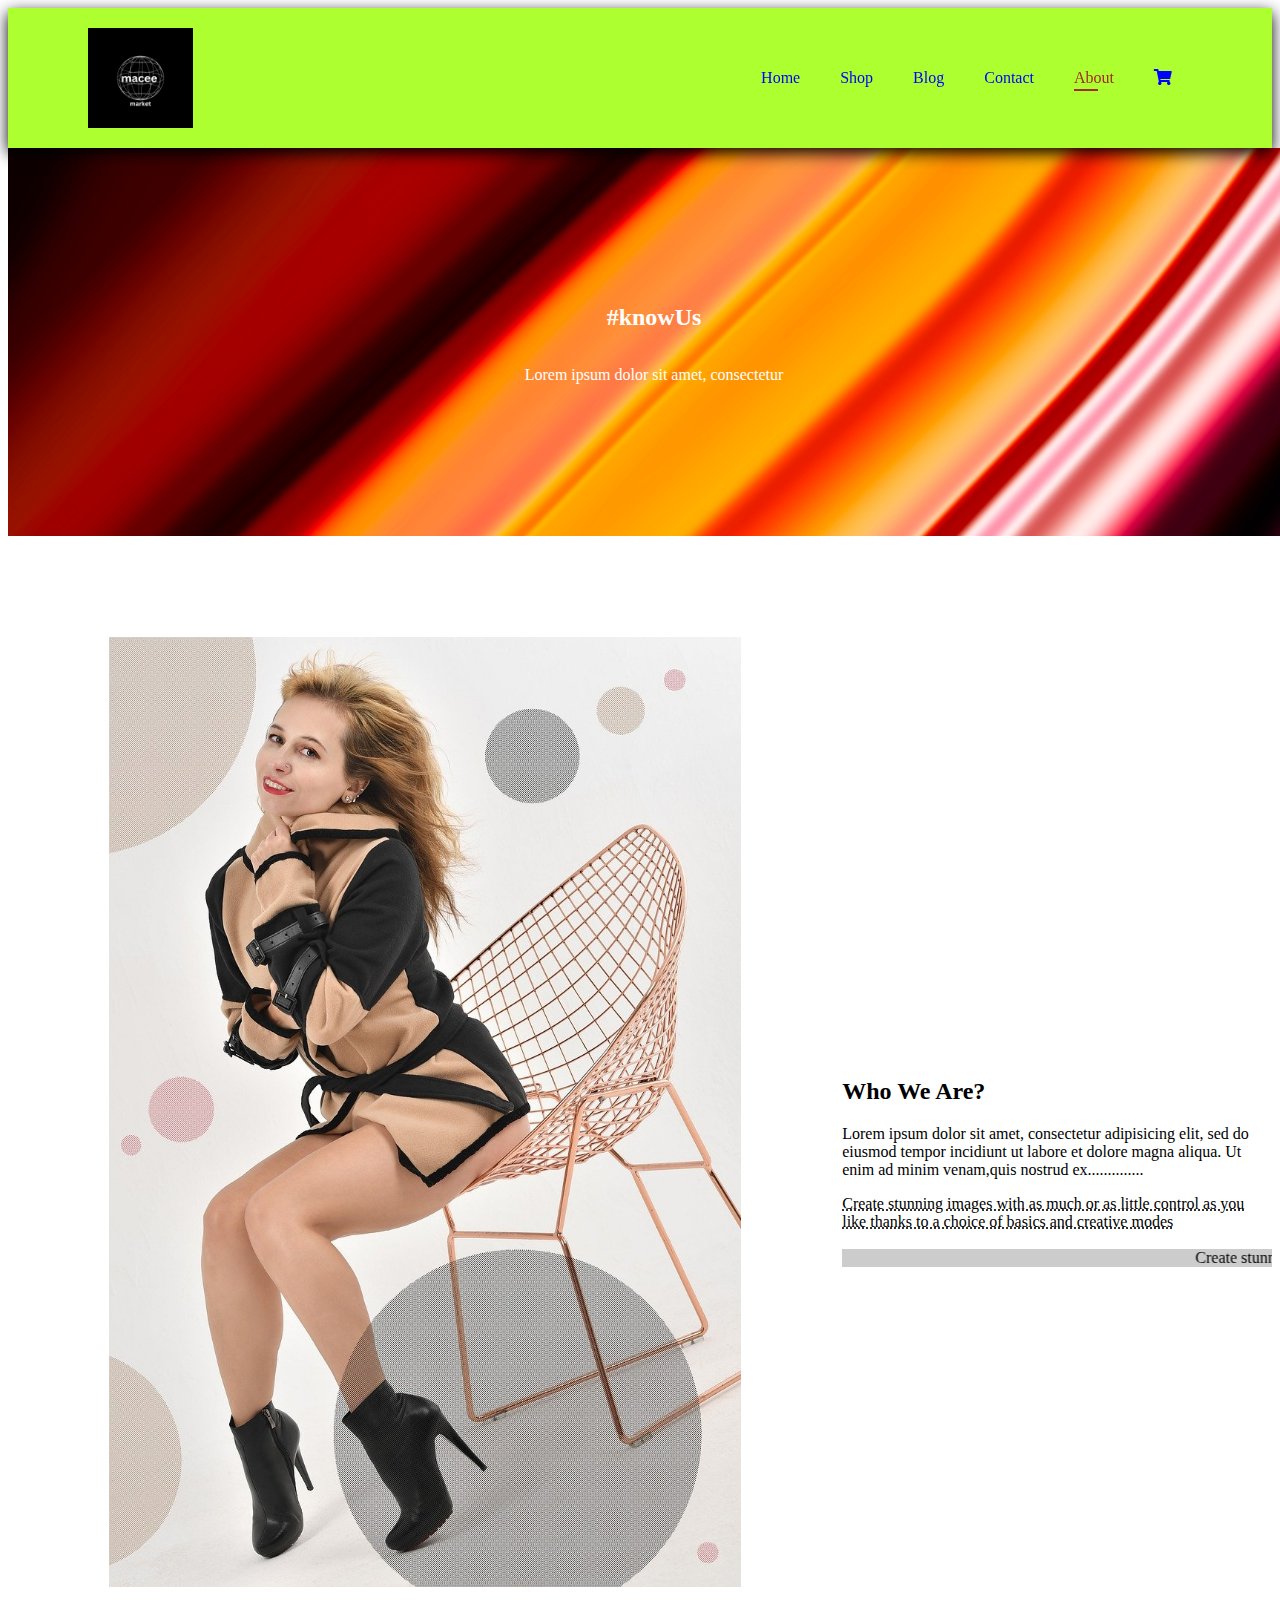
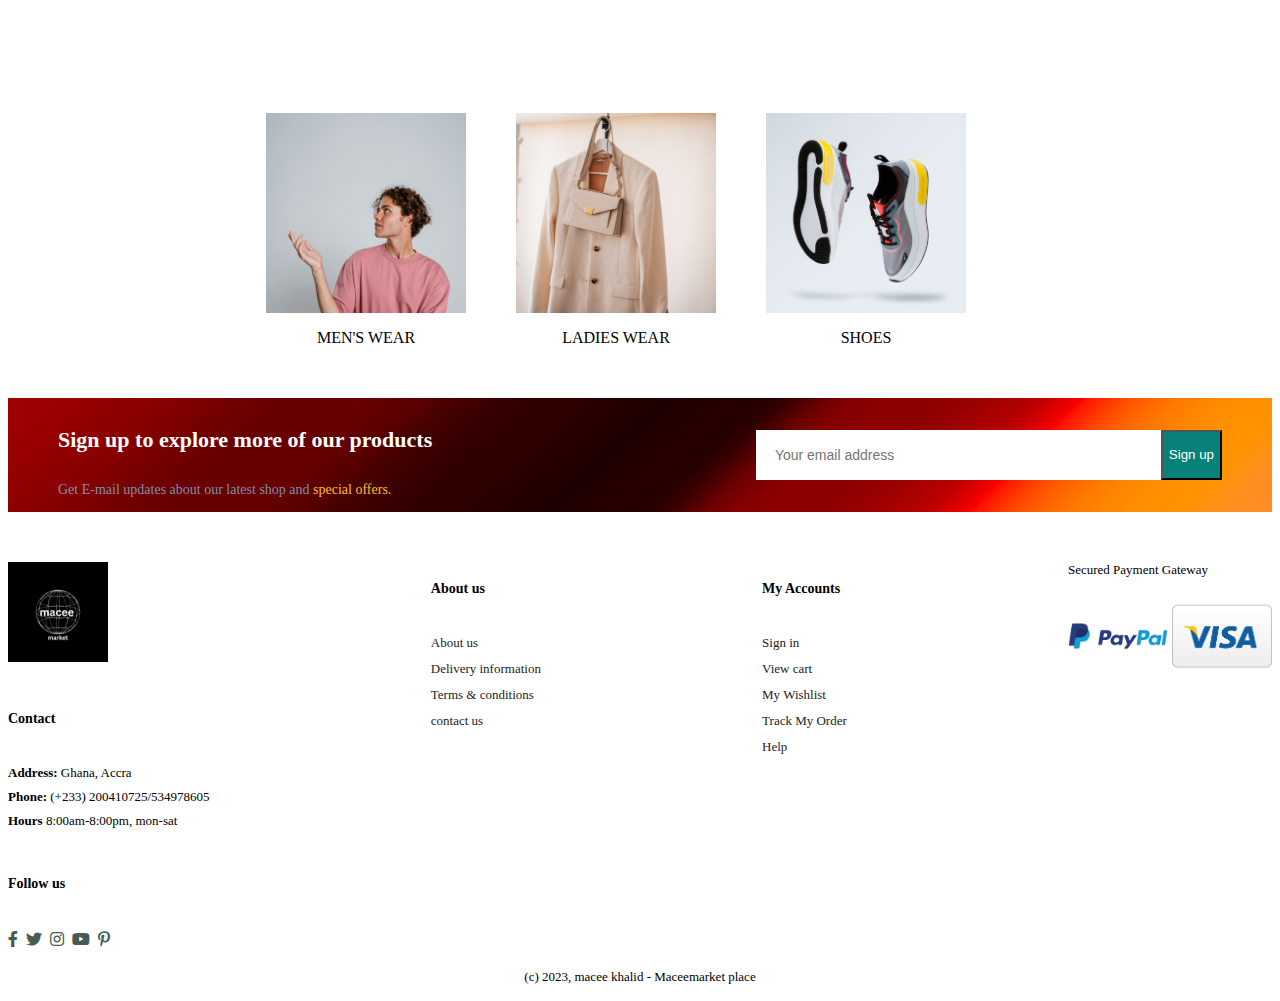
<file: about.html>
<!doctype>
<html lang="en">
<head>
    <meta charset="uf-8">
    <meta http-equiv="x-UA-compatible" content="EF=edge">
    <meta name="viewport" content="width=device-width, initial-scale=1.0">
    <title>welcome | macee</title>
    <link rel="stylesheet" href="https://cdnjs.cloudflare.com/ajax/libs/font-awesome/5.15.3/css/all.min.css" />
    <link rel="stylesheet" href="style.css">
</head>
<body>
    <section id="header">
        <a href="#"><img src="img/logo.png" class="logo" width="105px" height="100px"></a>
        <div>
            <ul id="navbar">

                <li><a href="index.html">Home</a></li>
                <li><a href="shop.html">Shop</a></li>
                <li><a href="blog.html">Blog</a></li>
                <li><a href="contact.html">Contact</a></li>
                <li><a class="active" href="about.html">About</a></li>
                <li><a href="cart.html"><i class="fa fa-shopping-cart"></i></a></li>
            </ul>
        </div>
    </section>
    <section id="page-header" class="about-header">
        <h2>#knowUs</h2>
        <p>Lorem ipsum dolor sit amet, consectetur </p>
    </section>
    <section id="about-head" class="section-p1">
        <img src="img/woman2.jpg">
        <div>
            <h2>Who We Are?</h2>
            <p>Lorem ipsum dolor sit amet, consectetur adipisicing elit, sed do eiusmod
            tempor incidiunt ut labore et dolore magna aliqua. Ut enim ad minim venam,quis
            nostrud ex..............</p>
            <abbr title="">Create stunning images with as much or as little control as you
            like thanks to a choice of basics and creative modes</abbr>
            <br><br>

            <marquee bgcolor="#ccc" loop="-1" scrollamount="5" width="100%">Create stunning images with as much or as little control as you
            like thanks to a choice of basics and creative modes</marquee>
        </div>
    </section>
    <section id="feature">
        <div class="fe-box">
            <img src="img/mart-production.jpg" width="200" height="200">
            <p>MEN'S WEAR</p>
        </div>
        <div class="ladies">
            <img src="img/pnw-production.jpg" width="200" height="200">
            <p>LADIES WEAR</p>
        </div>
        <div class="shoes">
            <img src="img/melvin-buezo.jpg" width="200" height="200">
            <p>SHOES</p>
        </div>

    </section>
     <section id="newsletter">
        <div class="newstext">
            <h4>Sign up to explore more of our products</h4>
            <p>Get E-mail updates about our latest shop and <span>special offers.</span></p>
        </div>
        <div class="form">
            <input type="text" placeholder="Your email address">
            <button class="normal">Sign up</button>
        </div>
    </section>
    <footer class="section-p1">
        <div class="col">
            <img class="logo" src="img/logo.png" width="100" height="100">
            <h4>Contact</h4>
            <p><strong>Address: </strong> Ghana, Accra</p>
            <p><strong>Phone:</strong> (+233) 200410725/534978605</p>
            <p><strong>Hours</strong> 8:00am-8:00pm, mon-sat</p>
            <div class="follow">
                <h4>Follow us</h4>
                <div class="icon">
                    <i class="fab fa-facebook-f"></i>
                    <i class="fab fa-twitter"></i>
                    <i class="fab fa-instagram"></i>
                    <i class="fab fa-youtube"></i>
                    <i class="fab fa-pinterest-p"></i>
                </div>
            </div>
        </div>
        <div class="col">
            <h4>About us</h4>
            <a href="#">About us</a>
            <a href="#">Delivery information</a>
            <a href="#">Terms & conditions</a>
            <a href="#">contact us</a>
        </div>
        <div class="col">
            <h4>My Accounts</h4>
            <a href="#">Sign in</a>
            <a href="#">View cart</a>
            <a href="#">My Wishlist</a>
            <a href="#">Track My Order</a>
            <a href="#">Help</a>
        </div>
        <div class="cole install">
            <p>Secured Payment Gateway</p>
            <img src="img/paypal.png" height="100" width="100">
            <img src="img/visa.png" height="100" width="100">
        </div>
        <div class="copyright">
            <p>(c) 2023, macee khalid - Maceemarket place</p>
        </div>
    </footer>
    <script src="script.js"></script>
</body>
</html>
</file>
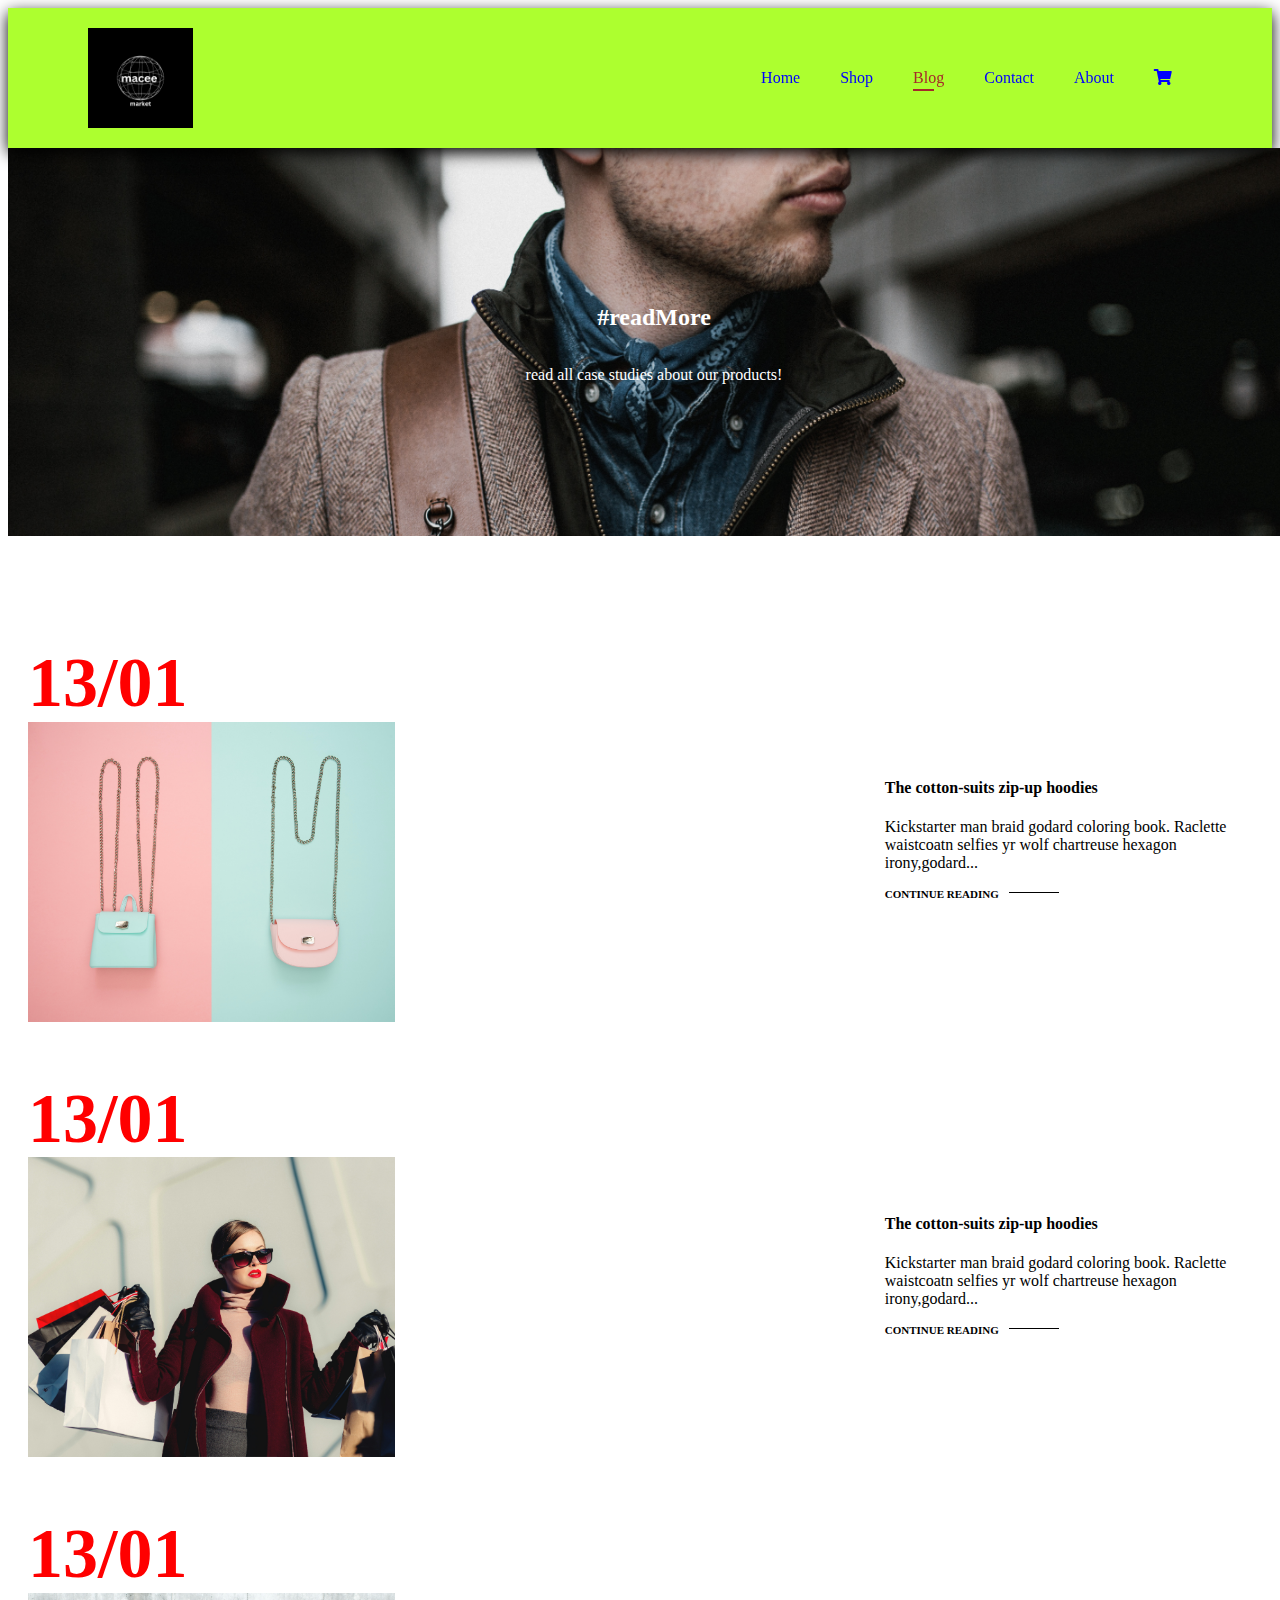
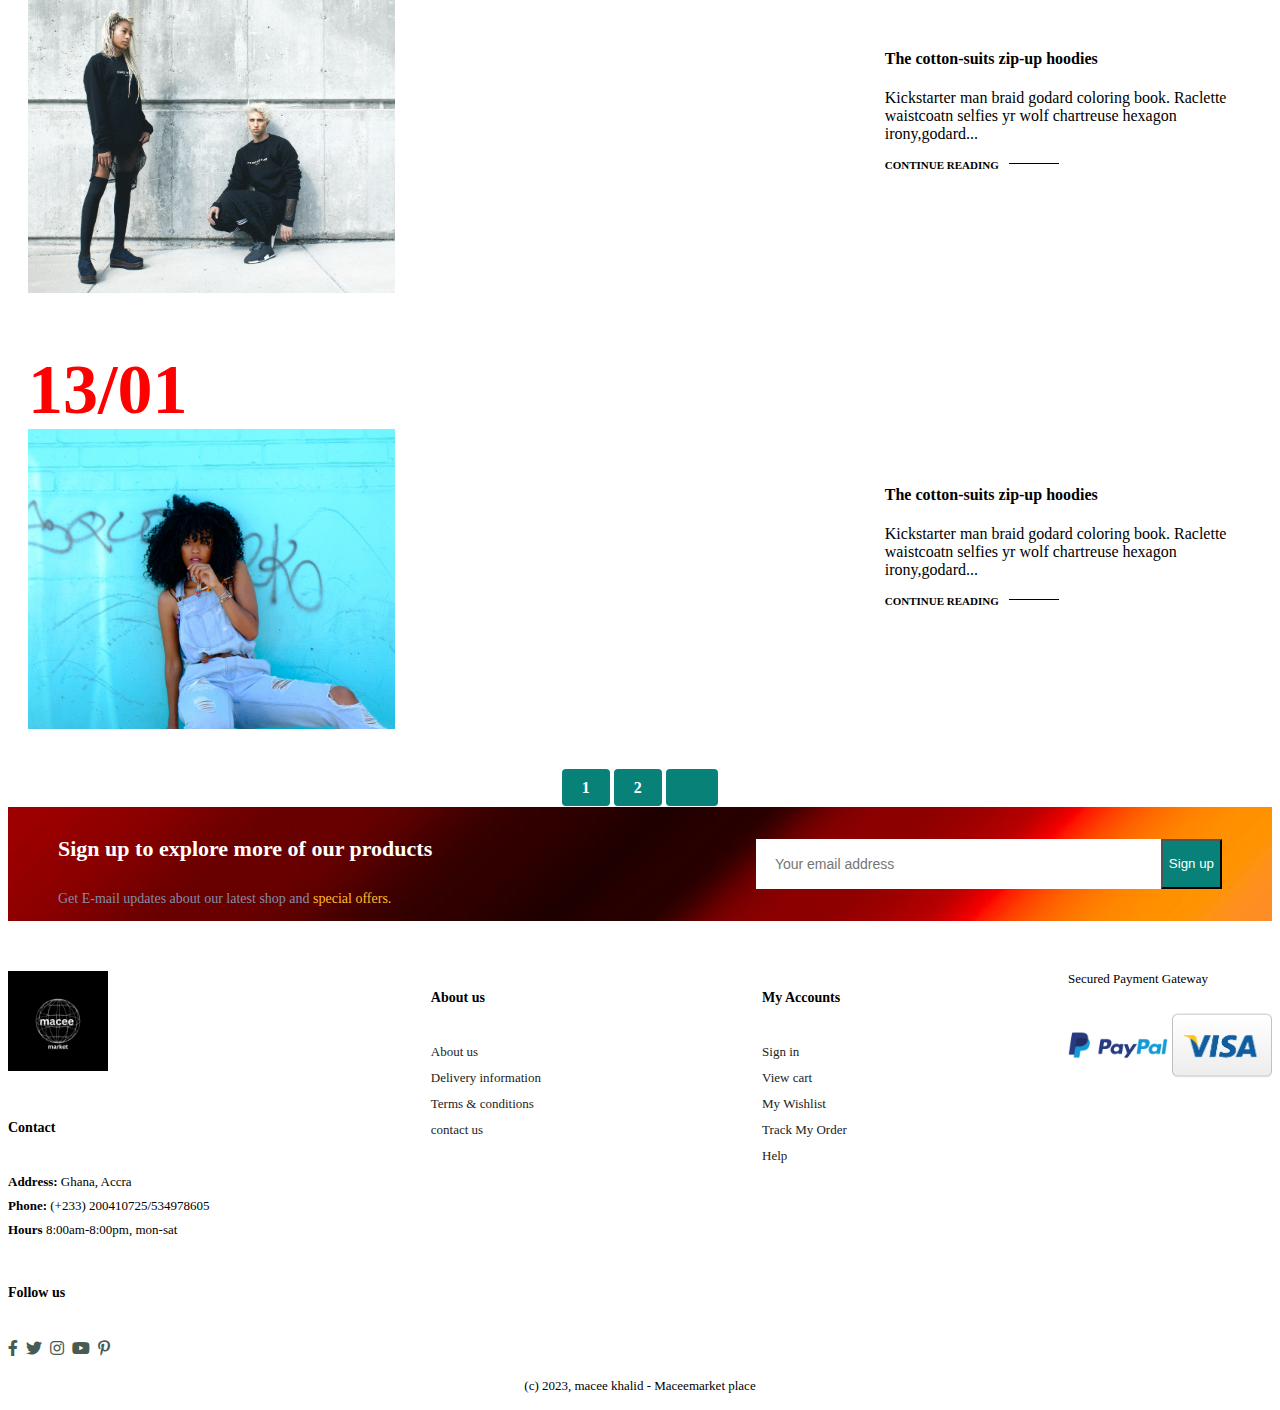
<file: blog.html>
<!doctype>
<html lang="en">
<head>
    <meta charset="uf-8">
    <meta http-equiv="x-UA-compatible" content="EF=edge">
    <meta name="viewport" content="width=device-width, initial-scale=1.0">
    <title>welcome | macee</title>
    <link rel="stylesheet" href="https://cdnjs.cloudflare.com/ajax/libs/font-awesome/5.15.3/css/all.min.css" />
    <link rel="stylesheet" href="style.css">
</head>
<body>
    <section id="header">
        <a href="#"><img src="img/logo.png" class="logo" width="105px" height="100px"></a>
        <div>
            <ul id="navbar">

                <li><a href="index.html">Home</a></li>
                <li><a href="shop.html">Shop</a></li>
                <li><a class="active" href="blog.html">Blog</a></li>
                <li><a href="contact.html">Contact</a></li>
                <li><a href="about.html">About</a></li>
                <li><a href="cart.html"><i class="fa fa-shopping-cart"></i></a></li>
            </ul>
        </div>
    </section>
    <section id="page-header" class="blog-header">
        <h2>#readMore</h2>
        <p>read all case studies about our products!</p>
    </section>
    <section id="blog">
        <div class="blog-box">
            <div class="blog-img">
                <img src="img/banner3.jpg">
            </div>
            <div class="blog-details">
                <h4>The cotton-suits zip-up hoodies</h4>
                <p>Kickstarter man braid godard coloring book. Raclette waistcoatn selfies
                yr wolf chartreuse hexagon irony,godard...</p>
                <a href="#">CONTINUE READING</a>
            </div>
            <H1>13/01</H1>
        </div>
         <div class="blog-box">
            <div class="blog-img">
                <img src="img/banner6.jpg">
            </div>
            <div class="blog-details">
                <h4>The cotton-suits zip-up hoodies</h4>
                <p>Kickstarter man braid godard coloring book. Raclette waistcoatn selfies
                yr wolf chartreuse hexagon irony,godard...</p>
                <a href="#">CONTINUE READING</a>
            </div>
            <H1>13/01</H1>
        </div>
         <div class="blog-box">
            <div class="blog-img">
                <img src="img/banner5.jpg">
            </div>
            <div class="blog-details">
                <h4>The cotton-suits zip-up hoodies</h4>
                <p>Kickstarter man braid godard coloring book. Raclette waistcoatn selfies
                yr wolf chartreuse hexagon irony,godard...</p>
                <a href="#">CONTINUE READING</a>
            </div>
            <H1>13/01</H1>
        </div>
         <div class="blog-box">
            <div class="blog-img">
                <img src="img/banner2.jpg">
            </div>
            <div class="blog-details">
                <h4>The cotton-suits zip-up hoodies</h4>
                <p>Kickstarter man braid godard coloring book. Raclette waistcoatn selfies
                yr wolf chartreuse hexagon irony,godard...</p>
                <a href="#">CONTINUE READING</a>
            </div>
            <H1>13/01</H1>
        </div>
    </section>
    <section id="pagination" class="section-p1">
        <a href="#">1</a>
        <a href="#">2</a>
        <a href="#"><i class="fal fa-long-arrow-alt-right"></i></a>
    </section>
    <section id="newsletter">
        <div class="newstext">
            <h4>Sign up to explore more of our products</h4>
            <p>Get E-mail updates about our latest shop and <span>special offers.</span></p>
        </div>
        <div class="form">
            <input type="text" placeholder="Your email address">
            <button class="normal">Sign up</button>
        </div>
    </section>
    <footer class="section-p1">
        <div class="col">
            <img class="logo" src="img/logo.png" width="100" height="100">
            <h4>Contact</h4>
            <p><strong>Address: </strong> Ghana, Accra</p>
            <p><strong>Phone:</strong> (+233) 200410725/534978605</p>
            <p><strong>Hours</strong> 8:00am-8:00pm, mon-sat</p>
            <div class="follow">
                <h4>Follow us</h4>
                <div class="icon">
                    <i class="fab fa-facebook-f"></i>
                    <i class="fab fa-twitter"></i>
                    <i class="fab fa-instagram"></i>
                    <i class="fab fa-youtube"></i>
                    <i class="fab fa-pinterest-p"></i>
                </div>
            </div>
        </div>
        <div class="col">
            <h4>About us</h4>
            <a href="#">About us</a>
            <a href="#">Delivery information</a>
            <a href="#">Terms & conditions</a>
            <a href="#">contact us</a>
        </div>
        <div class="col">
            <h4>My Accounts</h4>
            <a href="#">Sign in</a>
            <a href="#">View cart</a>
            <a href="#">My Wishlist</a>
            <a href="#">Track My Order</a>
            <a href="#">Help</a>
        </div>
        <div class="cole install">
            <p>Secured Payment Gateway</p>
            <img src="img/paypal.png" height="100" width="100">
            <img src="img/visa.png" height="100" width="100">
        </div>
        <div class="copyright">
            <p>(c) 2023, macee khalid - Maceemarket place</p>
        </div>
    </footer>
    <script src="script.js"></script>
</body>
</html>
</file>
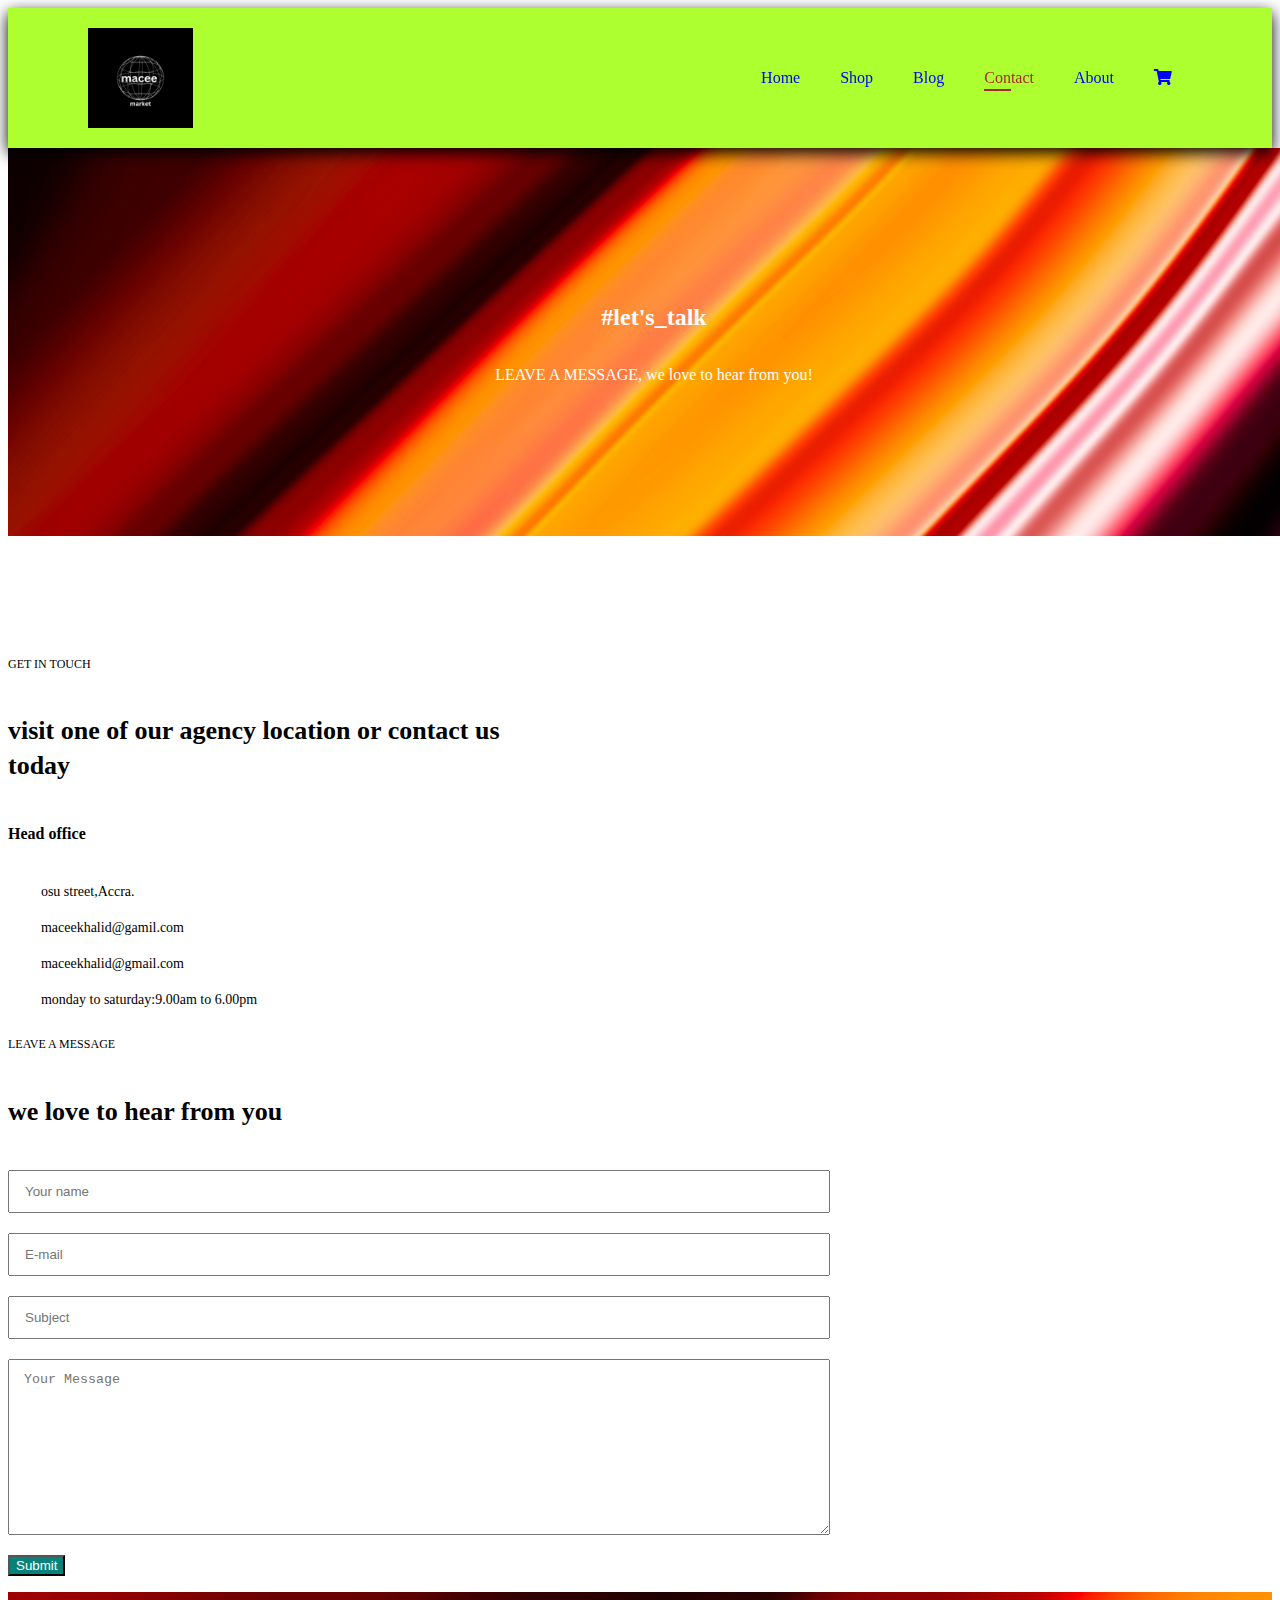
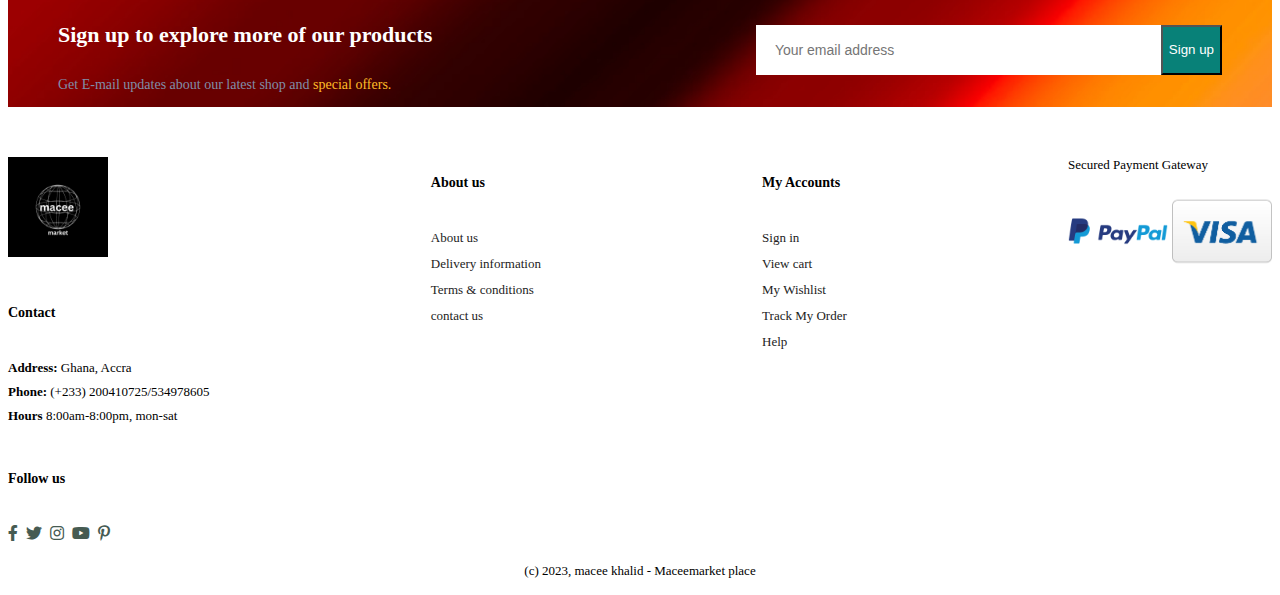
<file: contact.html>
<!doctype>
<html lang="en">
<head>
    <meta charset="uf-8">
    <meta http-equiv="x-UA-compatible" content="EF=edge">
    <meta name="viewport" content="width=device-width, initial-scale=1.0">
    <title>welcome | macee</title>
    <link rel="stylesheet" href="https://cdnjs.cloudflare.com/ajax/libs/font-awesome/5.15.3/css/all.min.css" />
    <link rel="stylesheet" href="style.css">
</head>
<body>
    <section id="header">
        <a href="#"><img src="img/logo.png" class="logo" width="105px" height="100px"></a>
        <div>
            <ul id="navbar">

                <li><a href="index.html">Home</a></li>
                <li><a href="shop.html">Shop</a></li>
                <li><a href="blog.html">Blog</a></li>
                <li><a class="active" href="contact.html">Contact</a></li>
                <li><a href="about.html">About</a></li>
                <li><a href="cart.html"><i class="fa fa-shopping-cart"></i></a></li>
            </ul>
        </div>
    </section>
    <section id="page-header" class="about-header">
        <h2>#let's_talk</h2>
        <p>LEAVE A MESSAGE, we love to hear from you!</p>
    </section>
    <section id="contact-details" class="section-p1">
        <div class="details">
            <span>GET IN TOUCH</span>
            <h2>visit one of our agency location or contact us today</h2>
            <h3>Head office</h3>
            <div>
                <li>
                    <i class="fal fa-map"></i>
                    <p>osu street,Accra.</p>
                </li>
                 <li>
                    <i class="fal fa-envelope"></i>
                    <p>maceekhalid@gamil.com</p>
                </li>
                 <li>
                    <i class="fal fa-phone-alt"></i>
                    <p>maceekhalid@gmail.com</p>
                </li>
                 <li>
                    <i class="fal fa-clock"></i>
                    <p>monday to saturday:9.00am to 6.00pm</p>
                </li>
            </div>
        </div>
        <div class="map">

        </div>
    </section>
    <section id="form-details">
        <form action="">
            <span>LEAVE A MESSAGE</span>
            <h2>we love to hear from you</h2>
            <input type="text" placeholder="Your name">
            <input type="text" placeholder="E-mail">
            <input type="text" placeholder="Subject">
            <textarea name="" id="" cols="30" rows="10" placeholder="Your Message"></textarea>
            <button class="normal">Submit</button>
        </form>

    </section>

     <section id="newsletter">
        <div class="newstext">
            <h4>Sign up to explore more of our products</h4>
            <p>Get E-mail updates about our latest shop and <span>special offers.</span></p>
        </div>
        <div class="form">
            <input type="text" placeholder="Your email address">
            <button class="normal">Sign up</button>
        </div>
    </section>
    <footer class="section-p1">
        <div class="col">
            <img class="logo" src="img/logo.png" width="100" height="100">
            <h4>Contact</h4>
            <p><strong>Address: </strong> Ghana, Accra</p>
            <p><strong>Phone:</strong> (+233) 200410725/534978605</p>
            <p><strong>Hours</strong> 8:00am-8:00pm, mon-sat</p>
            <div class="follow">
                <h4>Follow us</h4>
                <div class="icon">
                    <i class="fab fa-facebook-f"></i>
                    <i class="fab fa-twitter"></i>
                    <i class="fab fa-instagram"></i>
                    <i class="fab fa-youtube"></i>
                    <i class="fab fa-pinterest-p"></i>
                </div>
            </div>
        </div>
        <div class="col">
            <h4>About us</h4>
            <a href="#">About us</a>
            <a href="#">Delivery information</a>
            <a href="#">Terms & conditions</a>
            <a href="#">contact us</a>
        </div>
        <div class="col">
            <h4>My Accounts</h4>
            <a href="#">Sign in</a>
            <a href="#">View cart</a>
            <a href="#">My Wishlist</a>
            <a href="#">Track My Order</a>
            <a href="#">Help</a>
        </div>
        <div class="cole install">
            <p>Secured Payment Gateway</p>
            <img src="img/paypal.png" height="100" width="100">
            <img src="img/visa.png" height="100" width="100">
        </div>
        <div class="copyright">
            <p>(c) 2023, macee khalid - Maceemarket place</p>
        </div>
    </footer>
    <script src="script.js"></script>
</body>
</html>
</file>
<file: style.css>
#header {
    display:flex;
    align-items:center;
    justify-content:space-between;
    padding:20px 80px;
    box-shadow:0 5px 15px;
    z-index:999;
    position:sticky;
    top:0;
    left:0;
    background: greenyellow;

}
#navbar {
    display:flex;
    align-items:center;
    justify-content:center;
}
#navbar li {
    list-style:none;
    padding:0 20px;
    position:relative;
}
#navbar li a {
    text-decoration:none;
    font-size:16px;
    font-weight:600px;
    color:blue;
    transition:0.3s
}
#navbar li a:hover {
    color:brown;
}
#navbar li a.active {
    color:brown;
}
#navbar li a.active::after {
    content:'';
    width:30%;
    height:2px;
    background:brown;
    position:absolute;
    bottom:-4px;
    left:20px;
}
#navbar li a:hover::after {
    content:'';
    width:30%;
    height:2px;
    background:brown;
    position:absolute;
    bottom:-4px;
    left:20px;
}
#hero {
    background-image: url('img/max-titov.jpg');
    height:90vh;
    width:100%;
    background-size:cover;
    background-position: top 25% right 0;
    padding:0 80px;
    display:flex;
    flex-direction:column;
    align-items:flex-start;
    justify-content:center;
}
    content:'';
    width:30%;
    height:2px;
    background:brown;
    position:absolute;
    bottom:-4px;
    left:20px;
}
#hero h4 {
    padding-bottom:15px;
}
#hero h1 {
    color:gray;
}
#hero button {
    background-color:green;
    border:none;
    border-radius:2px;
    font-size:20px;
    padding-left:8px;
    padding-right:8px
    padding-top:8px
    padding-down:8px;
    cursor:pointer;
}
#feature {
    overflow:hidden;
    display:flex;
    align-items:center;
    justify-content:center;
    max-width:114rem;
    margin:auto;
    padding:0 3rem;
    position:relative;
    text-align:center;
}
#feature .fe-box {
    padding:25px;
    cursor:pointer;
}
#feature .ladies {
    padding:25px;
    cursor:pointer;
}
#feature .shoes {
    padding:25px;
    cursor:pointer;
}
#feature .fe-box img {
    object-fit:cover;
    margin:auto;
    transition:all 0.1s easel;
}
#feature .fe-box:hover img {
    transform:scale(1.1);
}
#feature:not(:last-child) {
    margin-right:3rem;
}
#feature .ladies img {
    object-fit:cover;
    margin:auto;
    transition:all 0.1s easel;
}
#feature .ladies:hover img {
    transform:scale(1.1);
}
#feature .shoes img {
    object-fit:cover;
    margin:auto;
    transition:all 0.1s easel;
}
#feature .shoes:hover img {
    transform:scale(1.1);
}
#product1 {
    text-align:center;

}
#product1 .pro {
    padding:10px 12px;
    border:2px solid #cce7d0;
    border-radius:25px;
    cursor:pointer;
    box-shadow:20px 20px 30px rgba(0,0,0,0.02);
    margin:15px 0;
    transition:0.2s ease;
    position:relative;
}
#product1 .pro img {
    border-radius:20px;
}
#product1 .pro:hover {
    box-shadow:20px 20px 30px rgba(0,0,0,0.06);
}
#product1 .pro .des {
    text-align:start;
    padding:10px 0;
}
#product .pro .des span {
    color:#0606063;
    font-size:12px;
}
#product1 .pro .des h5 {
    padding-top:7px;
    color:#1a1a1a;
    font-size:14px;
}
#product1 .pro .des i {
    font-size:12px;
    color:rgb(243, 181, 25);
}
#product1 .pro .des h4 {
    padding-top:7px;
    font-size:15px;
    font-weight:700;
    color:#088178;
}
#product1 .pro .cart {
    width:40px;
    height:40px;
    line-height:40px;
    border-radius:50px;
    background-color:#e8f6ea;
    font-weight:500px;
    color:#088178;
    border:1px solid #cce7d0;
    position:absolute;
    bottom:20px;
    right:10px;
}
#product1 .pro-container {
    display:flex;
    justify-content:space-between;
    padding-top:20px;
    flex-wrap:wrap;
}
#section-m1 {
    margin:40px o;
}
#banner {
    display:flex;
    flex-direction:column;
    justify-content:center;
    align-items:center;
    align-text:center;
    margin:40px 0;
    background-image:url('img/businessman.jpg');
    width:100%;
    height:40vh;
    background-size:cover;
    background-position:center;
}
#banner h4 {
    color:#fff;
    font-size:16px;
}
#banner h2 {
    color:#fff;
    font-size:30px;
    padding:10px 0;
}
#banner h2 span {
    color:#ef3636;
}
#button .normal {
    font-size:14px;
    font-weight:600;
    padding:15px 30px;
    color:#000;
    background-color:#fff;
    border-radius:4px;
    cursor:pointer;
    border:none;
    outline:nine;
    transition:0.2s;
}
#banner button:hover {
    background:#088178;
    color:#fff;
}
#section-p1 {
    padding
}
#new-banner .banner-box {
    display:flex;
    flex-direction:column;
    justify-content:center;
    align-items:flex-start;
    background-image:url('img/sale.jpg');
    min-width:560;
    height:50vh;
    background-size:cover;
    background-position:center;
    padding:30px;
}
#new-banner .banner-box2 {
    background-image:url('img/woman.jpg');
}
#new-banner {
    display:flex;
    justify-content:space-between;
    flex-wrap:wrap;
}
#new-banner h4 {
    color:#fff;
    font-size:20px;
    font-weight:300;
}
#new-banner h2 {

    font-size:28px;
    font-weight:800;
}
#new-banner span {
    color:blue;
    font-size:14px;
    font-weight:500;
    padding-bottom:15px;
}
#button .white {
    font-size:13px;
    font-weight:600px;
    padding:11px 18px;
    color:#fff;
    background-color:transparent;
    cursor:pointer;
    border:1px;
    transition:0.2s;
}
#new-banner .banner-box:hover button {
    background:#088178;
    border:1px solid #088178;
}
#banner3 .banner-box {
    display:flex;
    flex-direction:column;
    justify-content:center;
    align-items:flex-start;
    background-image:url('img/banner2.jpg');
    min-width:28%;
    height:30vh;
    background-size:cover;
    background-position:center;
    padding:20px;
    margin-bottom:20px;
    margin-top:10px;
}
#banner3 h2 {
    color:#fff;
    font-weight:900;
    font-size:22px;
}
#banner3 h3 {
    color:red;
    font-weight:800;
    font-size:15px;
}
#banner3 {
    display:flex;
    justify-content:space-between;
    flex-wrap:wrap;
    padding:0 50px;
}
#banner3 .banner-box2 {
    background-image:url('img/banner3.jpg');
}
#banner3 .banner-box3 {
    background-image:url('img/banner4.jpg');
}
#newsletter {
    display:flex;
    justify-content:space-between;
    flex-wrap:wrap;
    align-items:center;
    background-image:url('img/banner1.jpg');
    background-repeat:no-repeat;
    background-position:20% 30%;
    background-color:#041e42;
    padding:0 50px;
    margin-top:10px;
    margin-bottom:50px;
}
#newsletter h4 {
    font-size:22px;
    font-weight:700px;
    color:#fff;
}
#newsletter p {
    font-size:14px;
    font-weight:600px;
    color:#818ea8;
}
#newsletter p span {
    color:#ffbd27;
}
#newsletter input {
    height:3.125rem;
    padding:0 1.25em;
    font-size:14px;
    width:100%;
    border:1px solid transparent;
    border-radius:4px
    outline:none;
    border-top-right-radius:0;
    border-bottom-right-radius:0;
}
#newsletter button {
    background-color:#088178;
    color:#fff;
    white-space:nowrap;
    border-top-left-radius:0;
    border-bottom-left-radius:0;

}
#newsletter .form {
    display:flex;
    width:40%;
}
#section-p1 {
    padding:0 50px;
}
footer {
    display:flex;
    flex-wrap:wrap;
    justify-content:space-between;
}
footer .col{
    display:flex;
    flex-direction:column;
    align-items:flex-start;
    margin-bottom:20px;
}
footer .logo {
    margin-bottom:30px;
}
footer h4 {
    font-size:14px;
    padding-bottom:20px;
}
footer p {
    font-size:13px;
    margin:0 0 8px 0;
}
footer a {
    font-size:13px;
    text-decoration:none;
    color:#222;
    margin-bottom:10px;
}
footer .follow {
    margin-top:20px;
}
footer .follow i {
    color:#465b52;
    padding-right:4px;
    cursor:pointer;
}
footer .follow i:hover {
    color:#088178;
}
footer a:hover {
    color:#088178;
}
footer .copyright {
    width:100%;
    text-align:center;
}
#page-header {
    background-image:url('img/banner6.jpg');
    width:100%;
    height:40vh;
    background-size:cover;
    display:flex;
    justify-content:center;
    text-align:center;
    flex-direction:column;
    padding:14px;
}
#page-header h2 {
    color:#fff;
}
#page-header p {
    color:#fff;
}
#pagination {
    text-align:center;
}
#pagination a {
    text-decoration:none;
    background-color:#088178;
    padding:10px 20px;
    border-radius:4px;
    color:#fff;
    font-weight:600;
}
#pagination a i {
    font-size:16px;
    font-weight:600;
}
#prodetails .single-pro-image {
    width:40%;
    margin-right:100px;
}
.small-img-group {
    display:flex;
    justify-content:space-between;
    margin:20px;

}
.small-img-col {
    flex-basis:24%;
    cursor:pointer;
}
#prodetails {
    display:flex;
    margin-top:20px;
}
#prodetails .single-pro-details{
    width:50%;
    padding-top:30px;
}
#prodetails .single-pro-details h4 {
    padding:40px 0 20px 0;
}
#prodetails .single-pro-details h2 {
    font-size:26px;
}
#prodetails .single-pro-details select {
    display:block;
    padding:5px 10px;
    margin-bottom:10px;
}
#prodetails .single-pro-details input {
    padding-left:10px;
    width:50px;
    height:47px;
    font-size:16px;
    margin-right:10px;
}
#prodetails .single-pro-details button {
    background:#088178;
    color:#fff;
}
#prodetails .single-pro-details input:focus {
    outline:none;
}
#prodetails .single-pro-details span {
    line-height:25px;
}
#page-header.blog-header {
    background-image:url('img/banner4.jpg');
}
#blog {
    padding:15px 150px 0 150px;
}
#blog .blog-box {
    display:flex;
    align-items:center;
    width:100%;
    position:relative;
    padding-bottom:50px;
}
#blog .blog-img {
    width:50%;
    margin-right:40%;
    margin-top:7%;
}
#blog img {
    width:100%;
    height:300px;
    object-fit:cover;
}
#blog .blog-details {
    width:50%;
}
#blog .blog-details a {
    text-decoration:none;
    font-size:11px;
    color:#000;
    font-weight:700;
    position:relative;
    transition:0.3s;
}
#blog .blog-details a::after {
    content:"";
    width:50px;
    height:1px;
    background-color:#000;
    position:absolute;
    top:4px;
    right:-60px;
}
#blog .blog-details a:hover {
    color:#088178;
}
#blog .blog-details a:hover::after {
    background-color:088178;
}
#blog .blog-box h1 {
    position:absolute;
    top:-40px;
    left:0;
    font-size:70px;
    font-weight:700;
    color:red;
    z-index:-9;
}
#blog {
    padding:100px 20px 0 20px;
}
#page-header.about-header {
    background-image:url('img/banner1.jpg');
    margin-bottom:8%;
}
#about-head img {
    width:50%;
    height:auto;
    margin-bottom:8%;
    padding-left:8%;
}
#about-head {
    display:flex;
    align-items:center;
}
#about-head div {
    padding-left:8%;
}
#contact-details {
    display:flex;
    align-items:center;
    justify-content:space-between;
}
#contact-details .details {
    width:40%;
}
#contact-details .details span,
#form-details form span {
    font-size:12px;
}
#contact-details .details h2,
#form-details form h2 {
    font-size:26px;
    line-height:35px;
    padding:20px 0;
}
#contact-details .details h3 {
    font-size:16px;
    padding-bottom:15px;
}
#contact-details .details li {
    list-style:none;
    display:flex;
    padding:10px 0;
}
#contact-details .details li i {
    font-size:14px;
    padding-right:22px;
}
#contact-details .details li p {
    margin:0;
    font-size:14px;
}
#contact-details .map {
    width:55%;
    height:400px;
}
#contact-details .map iframe {
    width:100%;
    height:100%;
}
#form-details form {
    width:65%;
    display:flex;
    flex-direction:column;
    align-items:flex-start;
}
#form-details form input,
#form-details form textarea {
    width:100%;
    padding:12px 15px;
    margin-bottom:20px;
    outline:none;
    border:1px solid #elelel;
}
#form-details form button {
    background-color:#088178;
    color:#fff;
}
</file>
